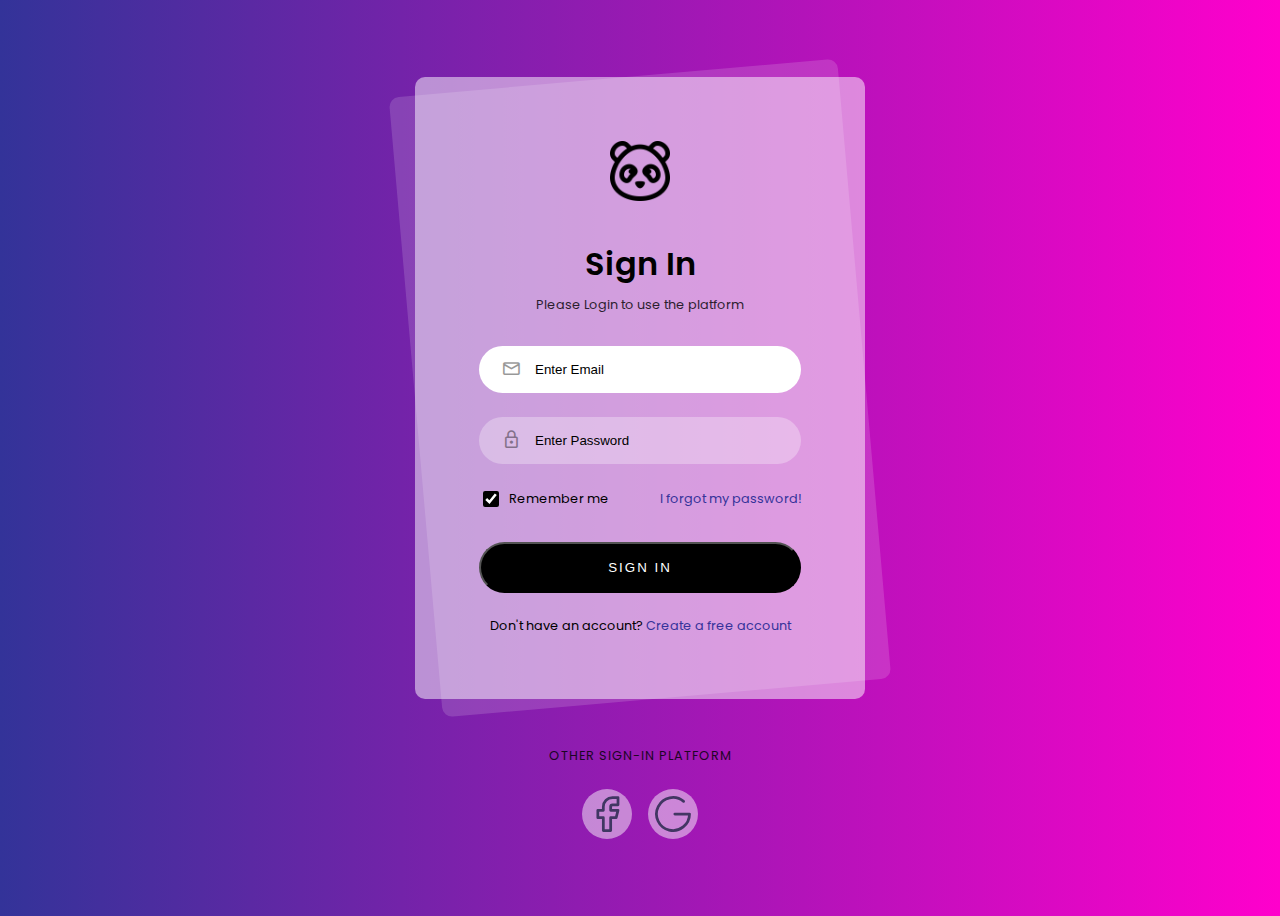
<file: index.html>
<!DOCTYPE html>
<html lang="en">

<head>
    <meta charset="UTF-8">
    <meta http-equiv="X-UA-Compatible" content="IE=edge">
    <meta name="viewport" content="width=device-width, initial-scale=1.0">
    <title>Login Page</title>
    <link rel="stylesheet" href="style.css">
    <link rel="stylesheet" href="https://fonts.googleapis.com/css2?family=Material+Symbols+Rounded:opsz,wght,FILL,GRAD@48,300,0,0" />
</head>

<body>
    <div class="login-card-container">
        <div class="login-card">
            <div class="login-card-logo">
                <img src="logo.png" alt="logo">
            </div>
            <div class="login-card-header">
                <h1>Sign In</h1>
                <div>Please Login to use the platform</div>
            </div>
            <form class="login-card-form" action="submit.html">
                <div class="form-item">
                    <span class="form-item-icon material-symbols-rounded"> mail </span>
                    <input type="text" placeholder="Enter Email" required autofocus>
                </div>
                <div class="form-item">
                    <span class="form-item-icon material-symbols-rounded">lock</span>
                    <input type="password" placeholder="Enter Password" required>
                </div>
                <div class="form-item-other">
                    <div class="checkbox">
                        <input type="checkbox" id="rememberMeCheckbox" checked>
                        <label for="rememberMeCheckbox">Remember me</label>
                    </div>
                    <a href="#"> I forgot my password!</a>
                </div>
                <button type="submit">Sign In</button>
            </form>
            <div class="login-card-footer">
                Don't have an account? <a href="#"> Create a free account</a>
            </div>
        </div>

        <div class="login-card-social">
            <div>Other Sign-in platform</div>
            <div class="login-card-social-btn">
                <a href="#">
                    <svg xmlns="http://www.w3.org/2000/svg" class="icon icon-tabler icon-tabler-brand-facebook" width="44" height="44" viewBox="0 0 24 24" stroke-width="1.5" stroke="#2c3e50" fill="none" stroke-linecap="round" stroke-linejoin="round">
                        <path stroke="none" d="M0 0h24v24H0z" fill="none"/>
                        <path d="M7 10v4h3v7h4v-7h3l1 -4h-4v-2a1 1 0 0 1 1 -1h3v-4h-3a5 5 0 0 0 -5 5v2h-3" />
                    </svg>
                </a>
                <a href="#">
                    <svg xmlns="http://www.w3.org/2000/svg" class="icon icon-tabler icon-tabler-brand-google" width="44" height="44" viewBox="0 0 24 24" stroke-width="1.5" stroke="#2c3e50" fill="none" stroke-linecap="round" stroke-linejoin="round">
                        <path stroke="none" d="M0 0h24v24H0z" fill="none"/>
                        <path d="M17.788 5.108a9 9 0 1 0 3.212 6.892h-8" />
                    </svg>
                </a>
            </div>
        </div>
    </div>
</body>
</html>
</file>
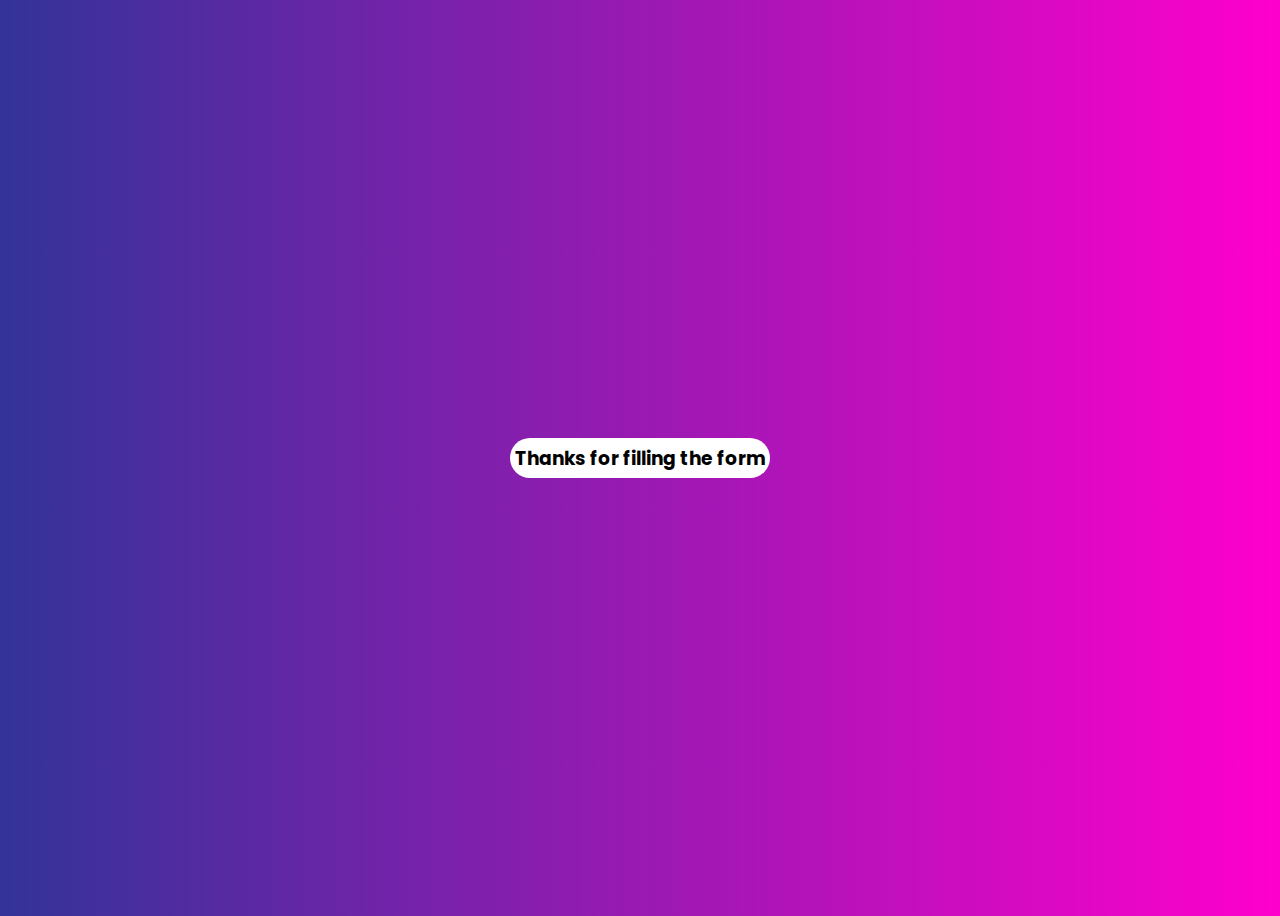
<file: submit.html>
<!DOCTYPE html>
<html lang="en" dir="ltr">
  <head>
    <meta charset="utf-8">
    <title>Login Form</title>
    <link rel="stylesheet" href="style.css">
  </head>
  <body>
    <div class="center">
      <h3> Thanks for filling the form</h3>
    </div>

  </body>
</html>
</file>
<file: style.css>
@import url(reset.css);

@import url('https://fonts.googleapis.com/css2?family=Poppins:wght@400;600&display=swap');

body{
    font-family: 'Poppins', sans-serif;
    min-height: 100vh;
    background: linear-gradient(to right, #333399, #ff00cc);
    display: flex;
    align-items: center;
    justify-content: center;

}
.center {
    background: white;
    padding: 5px;
    height: 40px;
    align-items: center;
    position: absolute;
    border-radius: 10rem;
    display: flex;
}
.login-card {
    width: 450px;
    background: rgba(255, 255, 255, .5);
    padding: 4rem;
    border-radius: 10px;
    position: relative;
}

.login-card::before{
    content: '';
    position: absolute;
    background: rgba(255, 255, 255, .15);
    inset: 0;
    transform: rotate(-5deg);
    z-index: -1;
    border-radius: 10px;
}

.login-card-logo {
    margin-bottom: 2rem;
}

.login-card-logo img{
    width: 60px;
}

.login-card-logo,
.login-card-header,
.login-card-footer {
    text-align: center;
}

.login-card a {
    text-decoration: none;
    color: #35339a;
}

.login-card a:hover {
    text-decoration: underline;
}

.login-card-header {
    margin-bottom: 2rem;
}

.login-card-header h1 {
    font-size: 2rem;
    font-weight: 600;
    margin-bottom: .5rem;
}

.login-card-header h1+div {
    font-size: calc(1rem * .8);
    opacity: .8;
}

.login-card-form {
    display: flex;
    flex-direction: column;
    gap: 1.5rem;
}

.login-card-form .form-item {
    position: relative;
}

.login-card-form .form-item .form-item-icon {
    position: absolute;
    top: .82rem;
    left: 1.4rem;
    font-size: 1.3rem;
    opacity: .4;   
}

.login-card-form .checkbox {
    display: flex;
    align-items: center;
    gap: 7px;
}

.login-card-form .form-item-other {
    display: flex;
    align-items: center;
    justify-content: space-between;
    font-size: calc(1rem * .8);
    margin-bottom: .5rem;
}

.login-card-footer{
    margin-top: 1.5rem;
    font-size: calc(1rem * .8);
}

.login-card input[type="text"],
.login-card input[type="password"],
.login-card input[type="email"] {
    border: none;
    outline: none;
    background: rgba(255, 255, 255, .3);
    padding: 1rem 1.5rem;
    padding-left: calc(1rem * 3.5);
    border-radius: 100px;
    width: 100%;
    transition: background .5s;
}

.login-card input:focus {
    background: white;
}

.login-card input[type="checkbox"] {
    width: 16px;
    height: 16px;
    accent-color: black;
}

.login-card-form button {
    background: black;
    color: white;
    padding: 1rem;
    border-radius: 100px;
    text-transform: uppercase;
    letter-spacing: 2px;
}

.login-card-form button:hover {
    background-color: rgba(0, 0, 0, .85);
    cursor: pointeer;
}

.login-card-social {
    display: flex;
    flex-direction: column;
    gap: 1.5rem;
    text-align: center;
    margin-top: 3rem;
}

.login-card-social > div {
    opacity: .8;
    text-transform: uppercase;
    letter-spacing: 1px;
    font-size: calc(1rem * .8);
}

.login-card-social-btn {
    display: flex;
    align-items: center;
    justify-content: center;
    gap: 1rem;
}

.login-card-social-btn a {
    display: flex;
    align-items: center;
    justify-content: center;
    color: black;
    width: 50px;
    height: 50px;
    background: rgba(255, 255, 255, .6);
    border-radius: 100px;
    transition:all .5s;
}

.login-card-social-btn a:hover {
    background: white;
    transform: scale(1.1);
}

@media (max-width: 768px) {
    body {
        padding: 2 rem 0;
    }
    .login-card {
        width: 300px;
        padding: 2rem;
    }
}
</file>
